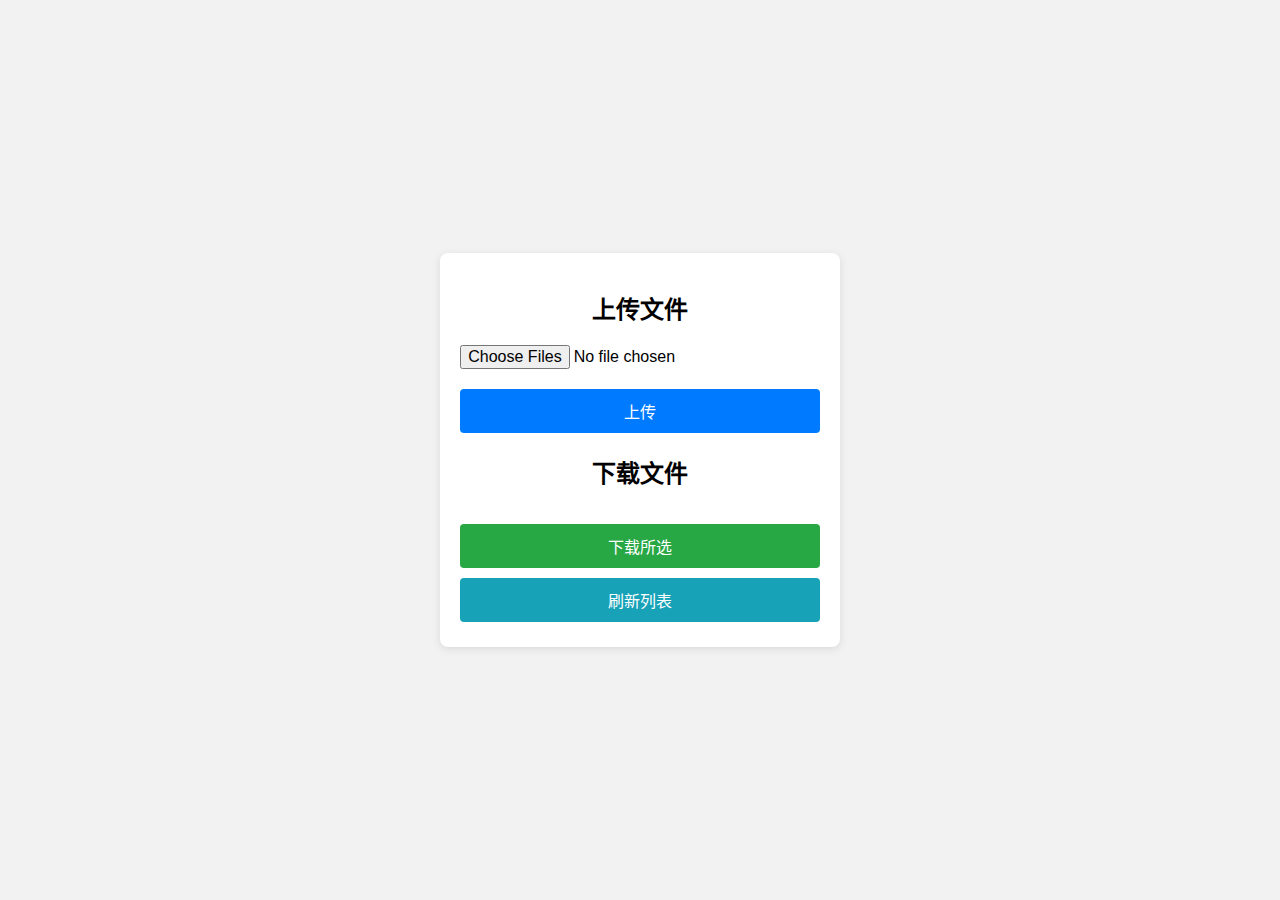
<file: classic.html>
<!DOCTYPE html>
<html lang="zh-CN">
<head>
    <meta charset="utf-8">
    <meta name="viewport" content="width=device-width, initial-scale=1">
    <title>文件上传与下载</title>
    <style>
        /* 主题色变量 */
        :root {
            --bg-color: #f2f2f2;
            --container-bg: #fff;
            --text-color: #000;
            --btn-upload-bg: #007bff;
            --btn-upload-hover: #0056b3;
            --btn-download-bg: #28a745;
            --btn-download-hover: #218838;
            --btn-refresh-bg: #17a2b8;
            --btn-refresh-hover: #117a8b;
        }
        .dark-mode {
            --bg-color: #1e1e1e;
            --container-bg: #2e2e2e;
            --text-color: #ddd;
            --btn-upload-bg: #007bff;
            --btn-upload-hover: #0056b3;
            --btn-download-bg: #28a745;
            --btn-download-hover: #218838;
            --btn-refresh-bg: #17a2b8;
            --btn-refresh-hover: #117a8b;
        }
        body { font-family: Arial, sans-serif; margin: 0; padding: 0; display: flex; justify-content: center; align-items: center; min-height: 100vh; background-color: var(--bg-color); color: var(--text-color);}
        .container {  background: var(--container-bg); color: var(--text-color); padding: 20px; border-radius: 8px; max-width: 500px; margin: auto; box-shadow: 0 2px 8px rgba(0,0,0,0.1); }
        button.btn-upload { background: var(--btn-upload-bg); }
        button.btn-upload:hover { background: var(--btn-upload-hover); }
        button.btn-download { background: var(--btn-download-bg); }
        button.btn-download:hover { background: var(--btn-download-hover); }
        button.btn-refresh { background: var(--btn-refresh-bg); }
        button.btn-refresh:hover { background: var(--btn-refresh-hover); }
        h1 { text-align: center; margin-bottom: 20px; font-size: 1.5rem;}
        input[type=file] { width: 100%; margin-bottom: 15px; font-size: 1rem;}
        button { padding: 10px; margin: 5px 0; width: 100%; font-size: 1rem; color: #fff; border: none; border-radius: 4px; cursor: pointer; }
        .file-list { list-style: none; padding: 0; max-height: 200px; overflow-y: auto; margin-bottom: 10px; }
        .file-list li { display: flex; align-items: center; margin-bottom: 5px; }
        .file-checkbox { margin-right: 8px; }
        @media (max-width: 480px) { .container { padding: 10px; } button { font-size: 1rem; } }
    </style>
</head>
<body>
<div class="container">
    <h1>上传文件</h1>
    <input type="file" id="fileInput" multiple>
    <button class="btn-upload" onclick="upload()">上传</button>
    <progress id="progressBar" value="0" max="100" style="width:100%;display:none;margin-top:10px;"></progress>
    <span id="status" style="display:block;text-align:center;margin-top:5px;"></span>
    <h1>下载文件</h1>
    <ul id="fileList" class="file-list"></ul>
    <button class="btn-download" onclick="downloadSelected()">下载所选</button>
    <button class="btn-refresh" onclick="refreshList()">刷新列表</button>
</div>
<script>

function formatSize(bytes) {
    const units = ['B','KB','MB','GB','TB'];
    let i = 0;
    while (bytes >= 1024 && i < units.length - 1) { bytes /= 1024; i++; }
    return bytes.toFixed(2) + ' ' + units[i];
}

window.ENCRYPTED = {encrypted_status};
let globalKey = '';

function getKey() {
    if (!window.ENCRYPTED) {
        return '0';
    }
    if (!globalKey) {
        globalKey = prompt('请输入密钥：');
    }
    return globalKey;
}

function resetKey() {
    globalKey = '';
}
function upload() {
    const files = document.getElementById('fileInput').files;
    if (!files.length) { alert('请选择文件'); return; }
    const form = new FormData();
    for (let i = 0; i < files.length; i++) { form.append('file', files[i]); }
    const xhr = new XMLHttpRequest(); xhr.open('POST', '/upload');
    let lastLoaded = 0, lastTime = Date.now();
    xhr.upload.onprogress = function(event) {
        const now = Date.now();
        if (event.lengthComputable && (now - lastTime >= 250 || event.loaded === event.total)) {
            document.getElementById('progressBar').style.display = 'block';
            const percent = (event.loaded / event.total) * 100;
            document.getElementById('progressBar').value = percent;
            const deltaTime = (now - lastTime) / 1000;
            const deltaBytes = event.loaded - lastLoaded;
            document.getElementById('status').textContent = (deltaBytes / deltaTime / 1024).toFixed(2) + ' KB/s';
            lastLoaded = event.loaded; lastTime = now;
        }
    };    xhr.onload = function() { 
        if (xhr.status === 200) { 
            alert('上传成功'); 
            refreshList(); 
        } else if (xhr.status === 401) {
            alert('密钥错误，请重新输入');
            resetKey();
        } else { 
            alert('上传失败: ' + xhr.status); 
        } 
    };
    const key = getKey();
    if (!key) return;
    xhr.setRequestHeader('X-Secret-Key', key);
    xhr.send(form);
}
function refreshList() {
    const key = getKey();
    if (!key) return;
    fetch('/list', { headers: { 'X-Secret-Key': key } })
    .then(response => {
        if (response.status === 401) {
            alert('密钥错误，请重新输入');
            resetKey();
            return refreshList();
        }
        return response.json();
    })
    .then(data => {
        const ul = document.getElementById('fileList'); ul.innerHTML = '';
        data.files.forEach(function(f) {
            const li = document.createElement('li');
            // 文件名称与大小
            li.innerHTML = '<input type="checkbox" class="file-checkbox" value="' + f.name + '">' +
                           '<label style="flex:1;cursor:pointer;">' + f.name + '</label>' +
                           '<span style="margin-left:16px;">' + formatSize(f.size) + '</span>';
            // 点击行触发复选框
            li.addEventListener('click', function(e) {
                if (e.target.tagName !== 'INPUT') {
                    const cb = this.querySelector('input');
                    cb.checked = !cb.checked;
                }
            });
            ul.appendChild(li);
        });
    });
}
function downloadSelected() {
    const checks = document.querySelectorAll('.file-checkbox:checked');
    if (!checks.length) { alert('请选择要下载的文件'); return; }
    const key = getKey();
    if (!key) return;
    checks.forEach(function(cb) {
        window.open('/download?file=' + encodeURIComponent(cb.value) + '&key=' + encodeURIComponent(key), '_blank');
    });
}

window.addEventListener('DOMContentLoaded', () => {
    const mediaQuery = window.matchMedia('(prefers-color-scheme: dark)');
    function handleThemeChange(e) {
        if (e.matches) {
            document.body.classList.add('dark-mode');
        } else {
            document.body.classList.remove('dark-mode');
        }
    }
    handleThemeChange(mediaQuery);
    mediaQuery.addEventListener('change', handleThemeChange);
});

window.onload = refreshList;
</script>
</body>
</html>
</file>
